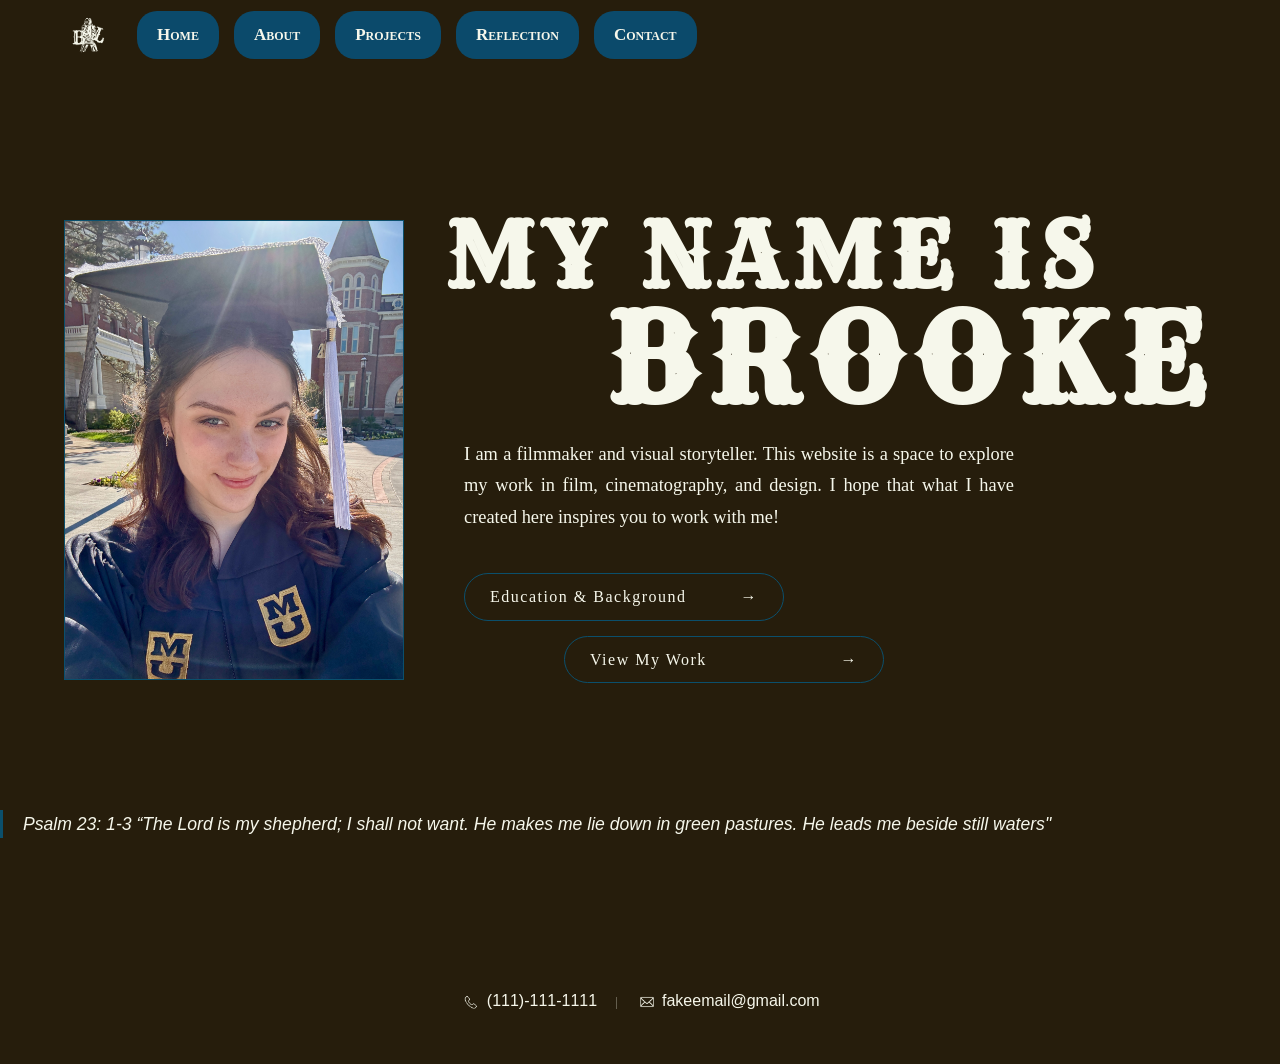
<file: webdevelopment/index.html>
<!DOCTYPE html>
<html lang="en">
    <head>
        <!-- Character encoding-->
    <meta charset="utf-8"> 
    <meta name="viewport" content="width=device-width, initial-scale=1.0">
    <!-- Custom font used here -->
<link rel="preconnect" href="https://fonts.googleapis.com">
<link rel="preconnect" href="https://fonts.gstatic.com" crossorigin>
<link href="https://fonts.googleapis.com/css2?family=Rye&display=swap" rel="stylesheet">

    <!-- Title shown in browser tab -->
     <title>HOME | Portfolio</title>

   <link rel="stylesheet" href="style.css"> 
   <link rel="stylesheet" href="nav.css">
   <link rel="shortcut icon" type="image/x-icon" href="images/favicon.ico">
</head>

<body>
<header>
    <img src="images/logo.png" alt="Brooke Lamanske Logo">
      <nav>
        <div class="hamburger-toggle">☰</div> <ul id="nav-links"> <li><a href="index.html">Home</a></li>
            <li><a href="about.html">About</a></li>
            <li class="dropdown">
                <a href="projects.html" class="dropdown-toggle">Projects</a>
                <ul class="dropdown-menu">
                    <li><a href="projects.html#seasons">Seasons</a></li>
                    <li><a href="projects.html#timed-poison">Timed Poison</a></li>
                    <li><a href="projects.html#circles">Circles</a></li>
                </ul>
            </li>
            <li><a href="reflection.html">Reflection</a></li>
            <li><a href="contact.html">Contact</a></li>
        </ul>
    </nav> 
</header>
<body>
<header>
    </header>

<section class="hero-container">
    <div class="photo-box">
        <img src="images/Graduation Photo.jpg" alt="Brooke Lamanske">
    </div>

    <div class="hero-content">
        <div class="split-heading">
            <h1 class="line-one">MY NAME IS</h1>
            <h1 class="line-two">BROOKE</h1>
        </div>
        
        <div class="hero-text-and-actions">
            <p class="body-text">
                I am a filmmaker and visual storyteller. This website is a space to
                explore my work in film, cinematography, and design. I hope that what 
                I have created here inspires you to work with me!
            </p>

            <div class="hero-links">
                <a href="about.html" class="pill-button">
                    <span>Education & Background</span>
                    <span class="arrow">&rarr;</span>
                </a>
                <a href="projects.html" class="pill-button secondary">
                    <span>View My Work</span>
                    <span class="arrow">&rarr;</span>
                </a>
            </div>
        </div>
    </div>
</section>

<blockquote class="bible-verse">
    Psalm 23: 1-3 “The Lord is my shepherd; I shall not want. He makes me lie down in
    green pastures. He leads me beside still waters"
</blockquote>

    <footer>
    <div class="contact-item">
        <img src="images/phone-icon.png" alt="Phone" class="footer-icon">
        <span>(111)-111-1111</span>
    </div>

    <span style="opacity: 0.5;">|</span> <!-- The divider line -->

    <div class="contact-item">
        <img src="images/email-icon.png" alt="Email" class="footer-icon">
        <span>fakeemail@gmail.com</span>
    </div>
</footer>
    </body>
</html>
</file>
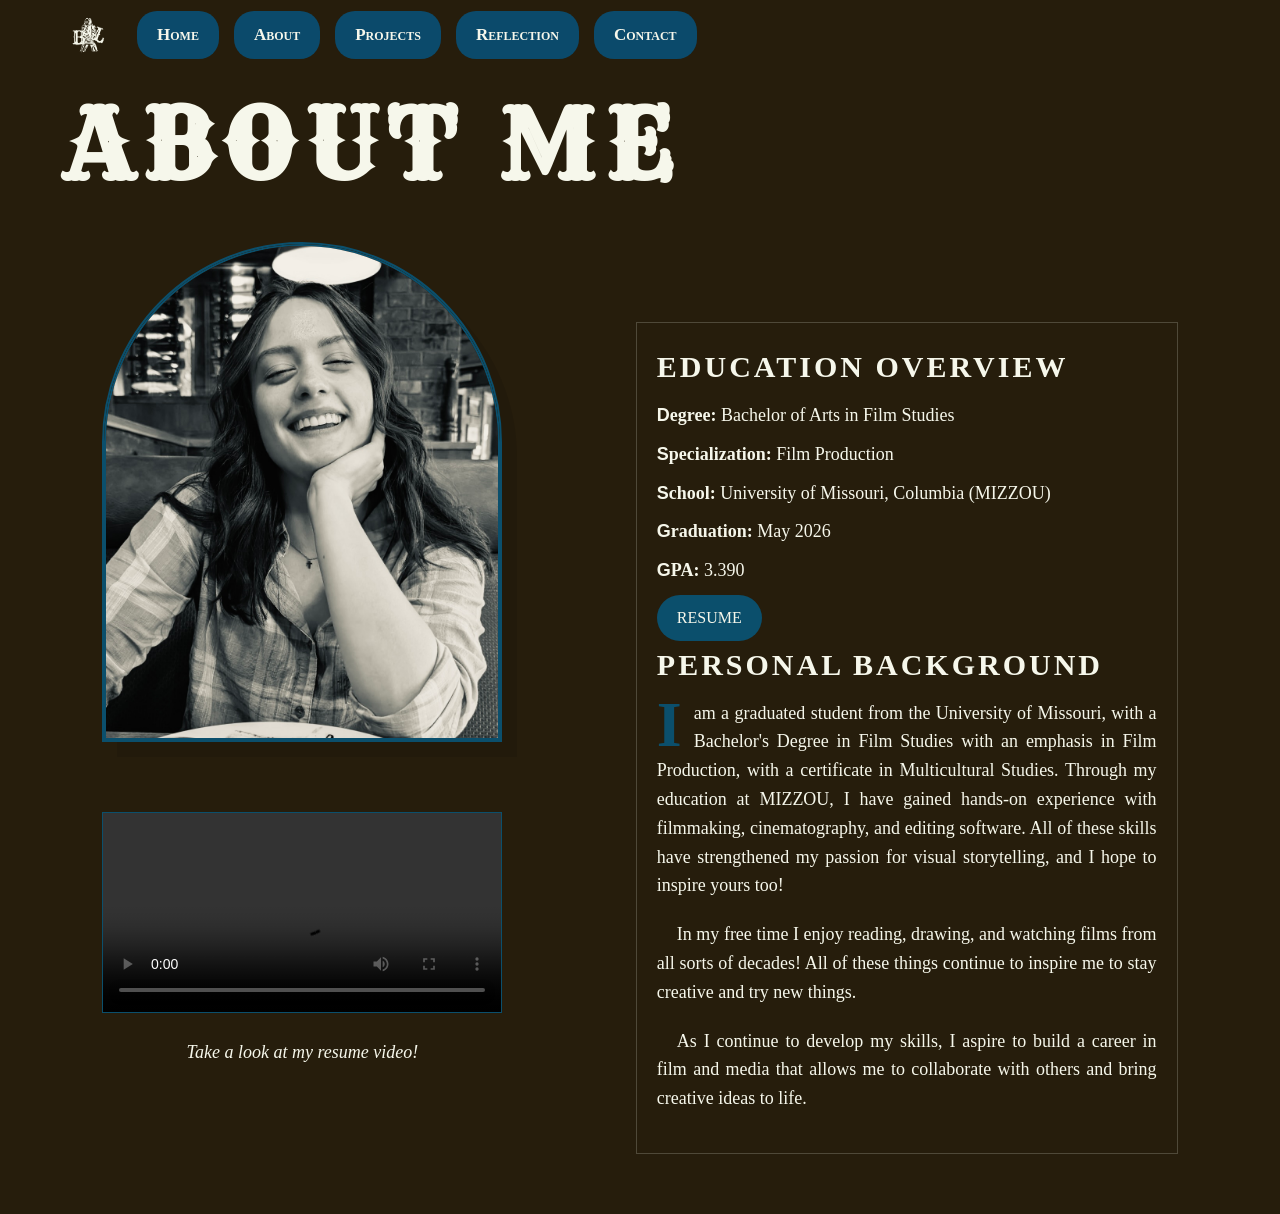
<file: webdevelopment/about.html>
<!DOCTYPE html>
<html lang="en">
    <head>
        <!-- Character encoding-->
    <meta charset="utf-8"> 
    <meta name="viewport" content="width=device-width, initial-scale=1.0">
    <!-- Custom font used here -->
<link rel="preconnect" href="https://fonts.googleapis.com">
<link rel="preconnect" href="https://fonts.gstatic.com" crossorigin>
<link href="https://fonts.googleapis.com/css2?family=Rye&display=swap" rel="stylesheet">

    <!-- Title shown in browser tab -->
     <title>ABOUT | Brooke Lamanske</title>

   <link rel="stylesheet" href="style.css"> 
   <link rel="stylesheet" href="nav.css">
   <link rel="shortcut icon" type="image/x-icon" href="images/favicon.ico">
   
</head>
<body>
    <header>
        <img src="images/logo.png" alt="Brooke Lamanske Logo" class="logo">
         <nav>
        <div class="hamburger-toggle">☰</div> <ul id="nav-links"> <li><a href="index.html">Home</a></li>
            <li><a href="about.html">About</a></li>
            <li class="dropdown">
                <a href="projects.html" class="dropdown-toggle">Projects</a>
                <ul class="dropdown-menu">
                    <li><a href="projects.html#seasons">Seasons</a></li>
                    <li><a href="projects.html#timed-poison">Timed Poison</a></li>
                    <li><a href="projects.html#circles">Circles</a></li>
                </ul>
            </li>
            <li><a href="reflection.html">Reflection</a></li>
            <li><a href="contact.html">Contact</a></li>
        </ul>
    </nav> 
    </header>
          <h1 class="title-back">ABOUT ME</h1>

    <main class="about-grid">
        <div class="media-column">
            <div class="profile-arch-container">
                <img src="media/ProfessionalPhoto.jpg" alt="Brooke Lamanske" class="profile-photo">
            </div>            
            
            <div class="video-container">
                <video controls class="education-video">
                    <source src="media/ResumeVideo.mp4" type="video/mp4">
                </video>
                <p class="caption">Take a look at my resume video!</p>
            </div>
        </div>

        <div class="content-column">
        <section class="hero">

            <section class="education-section">
                <h3>Education Overview</h3>
                <div class="edu-details">
                    <p><strong>Degree:</strong> Bachelor of Arts in Film Studies</p>
                    <p><strong>Specialization:</strong> Film Production</p>
                    <p><strong>School:</strong> University of Missouri, Columbia (MIZZOU)</p>
                    <p><strong>Graduation:</strong> May 2026</p>
                    <p><strong>GPA:</strong> 3.390</p>
                </div>
                <a href="2026resume.pdf" class="button">RESUME</a>
            </section>

            <section class="personal-background">
                <h3>Personal Background</h3>
                <p>I am a graduated student from the University of Missouri, with a Bachelor's Degree in Film Studies with an emphasis in Film Production, with a certificate in Multicultural Studies. Through my education at MIZZOU, I have gained hands-on experience with filmmaking, cinematography, and editing software. All of these skills have strengthened my passion for visual storytelling, and I hope to inspire yours too!</p>
                <p>In my free time I enjoy reading, drawing, and watching films from all sorts of decades! All of these things continue to inspire me to stay creative and try new things.</p>
                <p>As I continue to develop my skills, I aspire to build a career in film and media that allows me to collaborate with others and bring creative ideas to life.</p>
            </section>
        </div>
    </main>
</body>
</html>
</file>
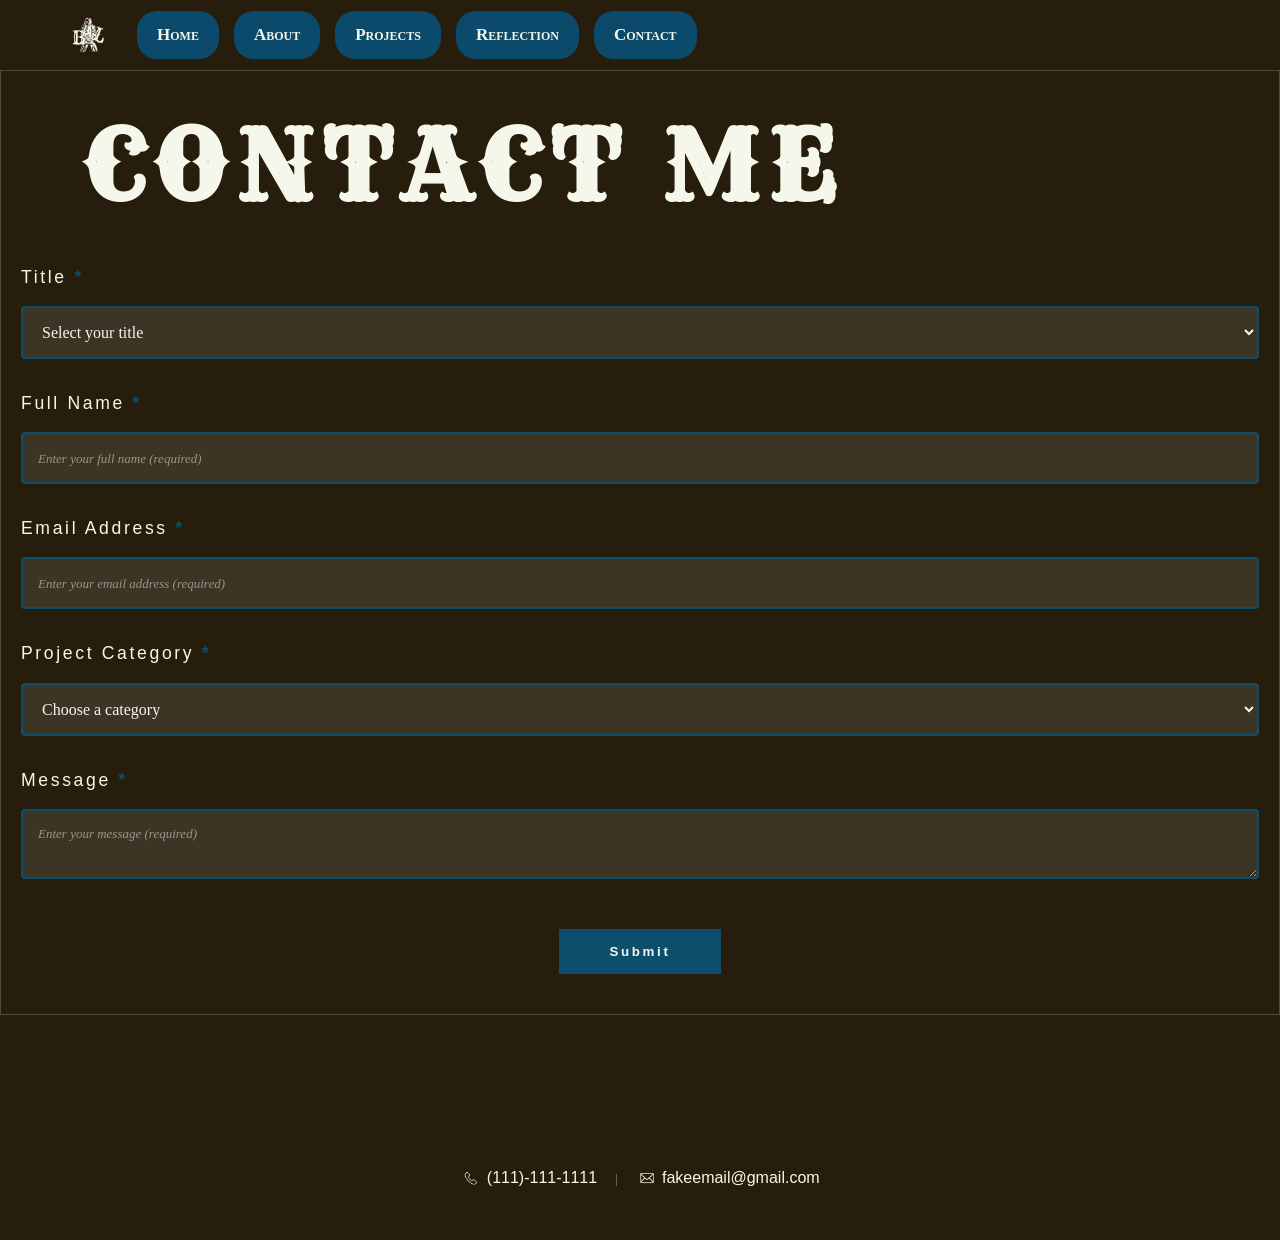
<file: webdevelopment/contact.html>
<!DOCTYPE html>
<html lang="en">
    <head>
        <!-- Character encoding-->
    <meta charset="utf-8"> 
    <meta name="viewport" content="width=device-width, initial-scale=1.0">
    <!-- Custom font used here -->
<link rel="preconnect" href="https://fonts.googleapis.com">
<link rel="preconnect" href="https://fonts.gstatic.com" crossorigin>
<link href="https://fonts.googleapis.com/css2?family=Rye&display=swap" rel="stylesheet">

    <!-- Title shown in browser tab -->
     <title>Contact | Brooke Lamanske</title>

   <link rel="stylesheet" href="style.css"> 
   <link rel="stylesheet" href="nav.css">
   <link rel="shortcut icon" type="image/x-icon" href="images/favicon.ico">
</head>

<body>
<header>
    <img src="images/logo.png" alt="Brooke Lamanske Logo">
  <nav>
        <div class="hamburger-toggle">☰</div> <ul id="nav-links"> <li><a href="index.html">Home</a></li>
            <li><a href="about.html">About</a></li>
            <li class="dropdown">
                <a href="projects.html" class="dropdown-toggle">Projects</a>
                <ul class="dropdown-menu">
                    <li><a href="projects.html#seasons">Seasons</a></li>
                    <li><a href="projects.html#timed-poison">Timed Poison</a></li>
                    <li><a href="projects.html#circles">Circles</a></li>
                </ul>
            </li>
            <li><a href="reflection.html">Reflection</a></li>
            <li><a href="contact.html">Contact</a></li>
        </ul>
    </nav> 
</header>
<section class="hero">
         <!-- Main content area -->
          <h1 class="title-back">Contact Me</h1>
            <p>
<form class="contact-form">
    <div class="form-group">
        <label for="title-dropdown">Title</label>
        <select id="title-dropdown" name="title-dropdown" required>
            <option value="" disabled selected>Select your title</option>
            <option value="mr">Mr.</option>
            <option value="ms">Ms.</option>
            <option value="mx">Mrs.</option>
            <option value="dr">Dr.</option>
        </select>
    </div>

    <div class="form-group">
        <label for="full-name">Full Name</label>
        <input type="text" id="full-name" name="full-name" placeholder="Enter your full name (required)" required>
    </div>

    <div class="form-group">
        <label for="email">Email Address</label>
        <input type="email" id="email" name="email" placeholder="Enter your email address (required)" required>
    </div>

    <div class="form-group">
        <label for="project-type">Project Category</label>
        <select id="project-type" name="project-type" required>
            <option value="" disabled selected>Choose a category</option>
            <option value="web">Web Development</option>
            <option value="design">Short Film / Narrative</option>
            <option value="other">Animal Photography / Videography</option>
            <option value="other">Other</option>
        </select>
    </div>

    <div class="form-group">
        <label for="message">Message</label>
        <textarea id="message" name="message" placeholder="Enter your message (required)" required></textarea>
    </div>

    <button type="submit" class="submit-button">Submit</button>
</form>
    </section>
    
  <footer>
    <div class="contact-item">
        <img src="images/phone-icon.png" alt="Phone" class="footer-icon">
        <span>(111)-111-1111</span>
    </div>

    <span style="opacity: 0.5;">|</span> <!-- The divider line -->

    <div class="contact-item">
        <img src="images/email-icon.png" alt="Email" class="footer-icon">
        <span>fakeemail@gmail.com</span>
    </div>
</footer>
</body>
</html>
</file>
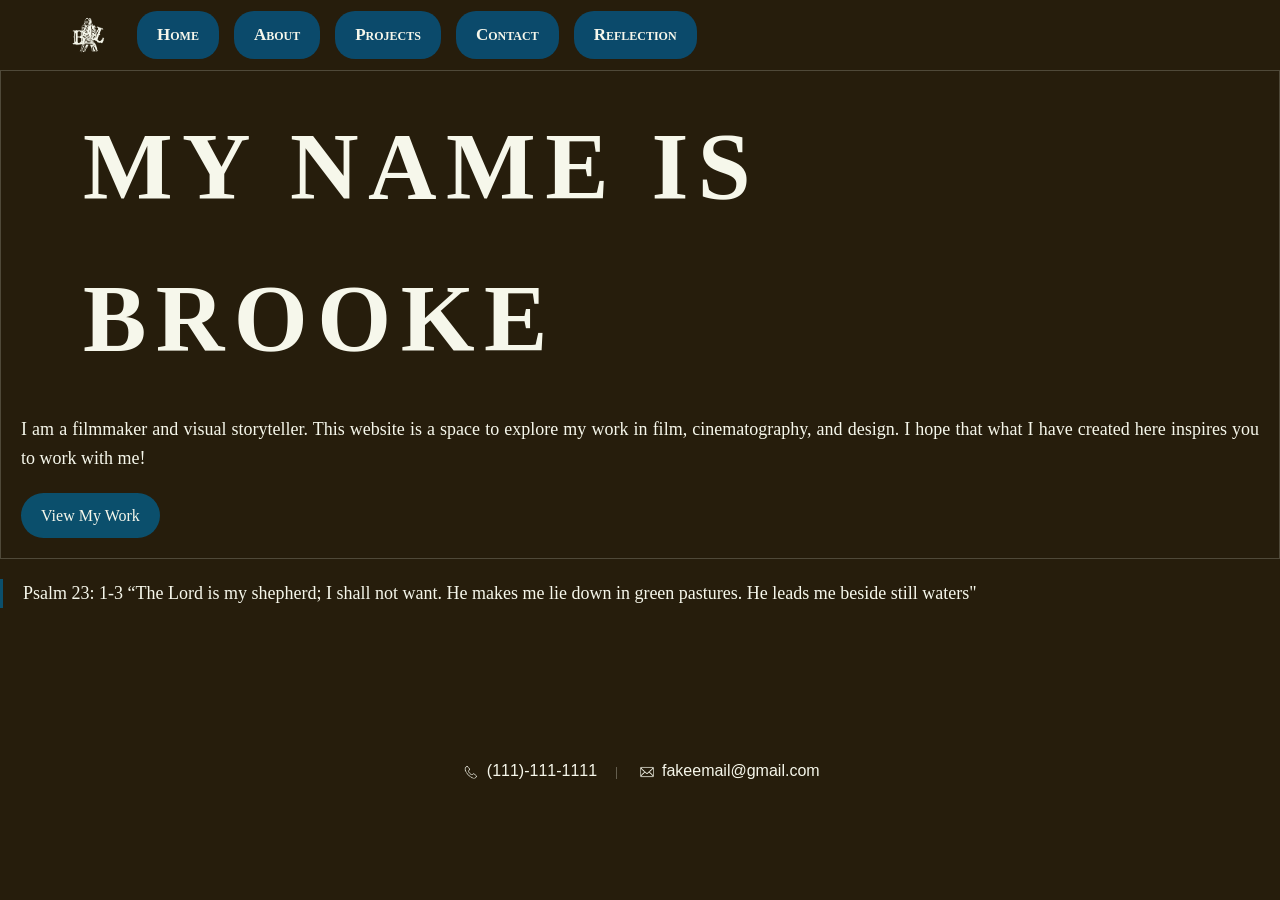
<file: webdevelopment/lamansketemplate.html>
<!DOCTYPE html>
<html lang="en">
<head>
    <!-- Character encoding-->
<meta charset="utf-8">
<meta name="viewport" content="width=device-width, initial-scale=1.0">
    <!-- Title shown in browser tab -->
     <title>Brooke Lamanske's Portfolio</title>
     <!-- Link to external CSS file -->
   <link rel="stylesheet" href="style.css"> 
   <link rel="stylesheet" href="nav.css">
    <link rel="shortcut icon" type="image/x-icon" href="images/favicon.ico">
    <meta name="viewport" content="width=device-width, initial-scale=1">
</head>
<body>
<header>
    <img src="images/logo.png" alt="Brooke Lamanske Logo">
    <nav>
        <!-- Added onclick here -->
        <div class="hamburger-toggle" onclick="toggleMenu()">☰</div>
        <!-- Added id here -->
        <ul id="nav-links">
            <li><a href="index.html">Home</a></li>
            <li><a href="about.html">About</a></li>
            <li><a href="projects.html">Projects</a></li>
            <li><a href="contact.html">Contact</a></li>
            <li><a href="reflection.html">Reflection</a></li>
        </ul>
    </nav> 
</header>

<section class="hero">
         <!-- Main content area -->
          <h1 class="title-back">MY NAME IS BROOKE</h1>
            <p>
         I am a filmmaker and visual storyteller. This website is a space to
explore my work in film, cinematography, and design. I hope that what I have created here inspires you to work with me!
            </p>
        <a href="2026resume.pdf" target="_blank" class="resume-btn">View My Work</a>        
</section>

        <blockquote>
            Psalm 23: 1-3 “The Lord is my shepherd; I shall not want. He makes me lie down in
green pastures. He leads me beside still waters"</blockquote>

          <!-- Footer section -->
<footer>
    <div class="contact-item">
        <img src="images/phone-icon.png" alt="Phone" class="footer-icon">
        <span>(111)-111-1111</span>
    </div>

    <span style="opacity: 0.5;">|</span> <!-- The divider line -->

    <div class="contact-item">
        <img src="images/email-icon.png" alt="Email" class="footer-icon">
        <span>fakeemail@gmail.com</span>
    </div>
</footer>
<script>
function toggleMenu() {
    var x = document.getElementById("nav-links");
    x.classList.toggle("show");
}
</script>
    </body>
</html>
</file>
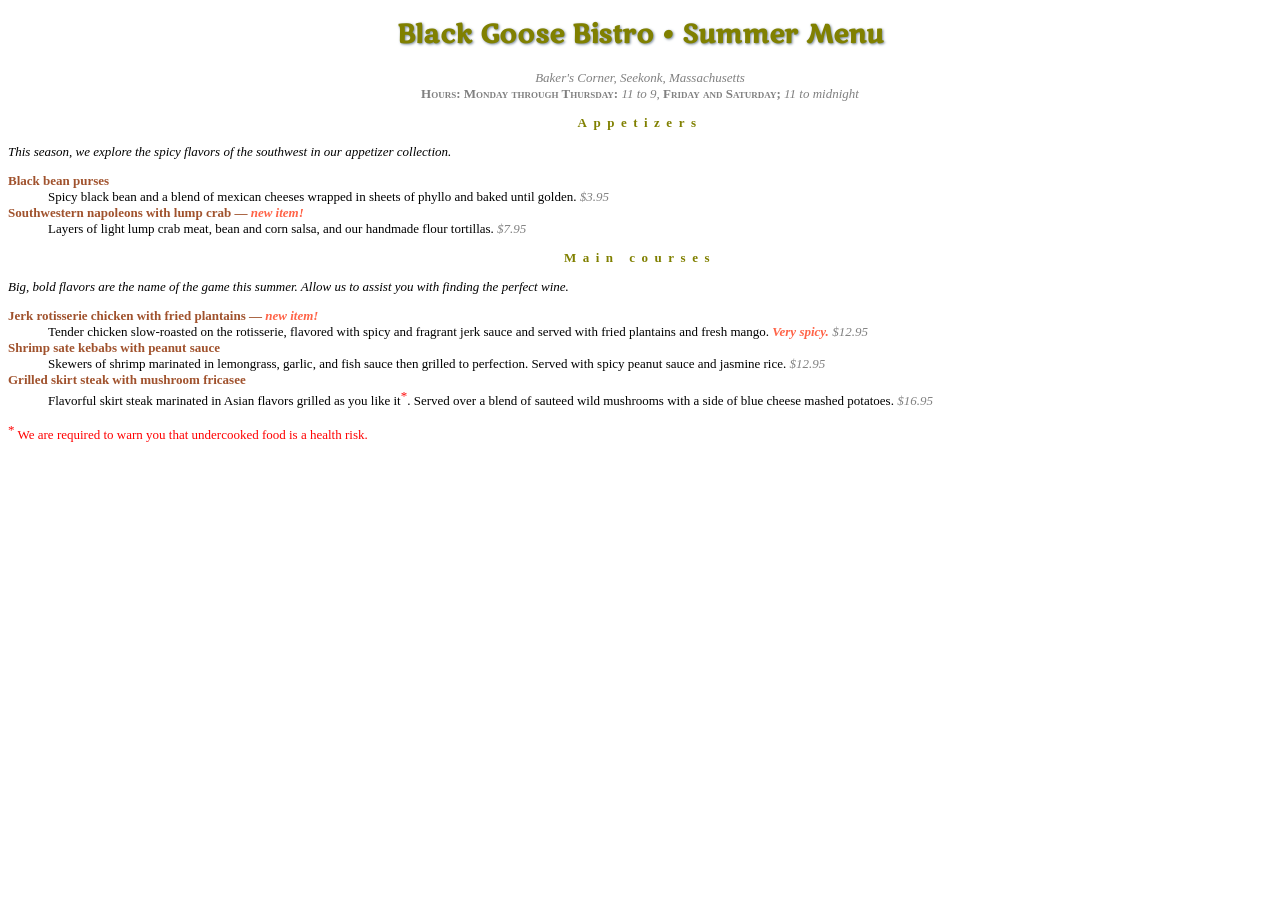
<file: webdevelopment/menu.html>
<!DOCTYPE html>
<html lang="en">

<head>
<meta charset="utf-8">
<title>Black Goose Bistro Summer Menu</title>
<link href="http://fonts.googleapis.com/css?family=Marko+One" rel="stylesheet">
<style>
    body {
    font-family: Georgia, serif;
    font-size: small;
line-height: 1.75em:}
h1, h2, #info {
    text-align: center; }
    h1 {
        font-family: "Marko One", Georgia, serif; 
        color: olive; 
    text-shadow: .05em .05em .1em lightslategray;}
        #info p {
            font-style: italic;
            color: gray;
            font-size: bold 1.5em; }
    h2 {
        font-size: 1em;
        text-transform: uppercase:capitalize;
        letter-spacing: .5em;
        color: olive;}
        h2 + p {
            text-align: center:center;
            font-style: italic; }
    
        dt { font-weight: bold; 
        color: sienna;}
        strong { font-style: italic; color: tomato;  }
        #info p { font-style: italic; }
        .price {
            font-family: Georgia, serif;
            font-style: italic;
            color: gray; }
        .label {
            font-weight: bold;
            font-variant: small-caps;
            font-style: normal; }
        p.warning, sup {
            font-size: small;
            color: red; }
    
</style>
</head>

<body>

<div id="info">
<h1>Black Goose Bistro &bull; Summer Menu</h1>

<p>Baker's Corner, Seekonk, Massachusetts<br>
<span class="label">Hours: Monday through Thursday:</span> 11 to 9, <span class="label">Friday and Saturday;</span> 11 to midnight</p>
</div>

<div id="appetizers">
<h2>Appetizers</h2>
<p>This season, we explore the spicy flavors of the southwest in our appetizer collection.</p>

<dl>
<dt>Black bean purses</dt>
<dd>Spicy black bean and a blend of mexican cheeses wrapped in sheets of phyllo and baked until golden. <span class="price">$3.95</span></dd>

<dt class="newitem">Southwestern napoleons with lump crab &mdash; <strong>new item!</strong></dt>
<dd>Layers of light lump crab meat, bean and corn salsa, and our handmade flour tortillas. <span class="price">$7.95</span></dd>
</dl>
</div>

<div id="entrees">

<h2>Main courses</h2>
<p>Big, bold flavors are the name of the game this summer. Allow us to assist you with finding the perfect wine.</p>


<dl>

<dt class="newitem">Jerk rotisserie chicken with fried plantains &mdash; <strong>new item!</strong></dt>
<dd>Tender chicken slow-roasted on the rotisserie, flavored with spicy and fragrant jerk sauce and served with fried plantains and fresh mango. <strong>Very spicy.</strong> <span class="price">$12.95</span></dd>

<dt>Shrimp sate kebabs with peanut sauce</dt>
<dd>Skewers of shrimp marinated in lemongrass, garlic, and fish sauce then grilled to perfection. Served with spicy peanut sauce and jasmine rice. <span class="price">$12.95</span></dd>

<dt>Grilled skirt steak with mushroom fricasee</dt>
<dd>Flavorful skirt steak marinated in Asian flavors grilled as you like it<sup>*</sup>. Served over a blend of sauteed wild mushrooms with a side of blue cheese mashed potatoes. <span class="price">$16.95</span></dd>
</dl>

</div>

<p class="warning"><sup>*</sup> We are required to warn you that undercooked food is a health risk.</p>

</body>
</html>
</file>
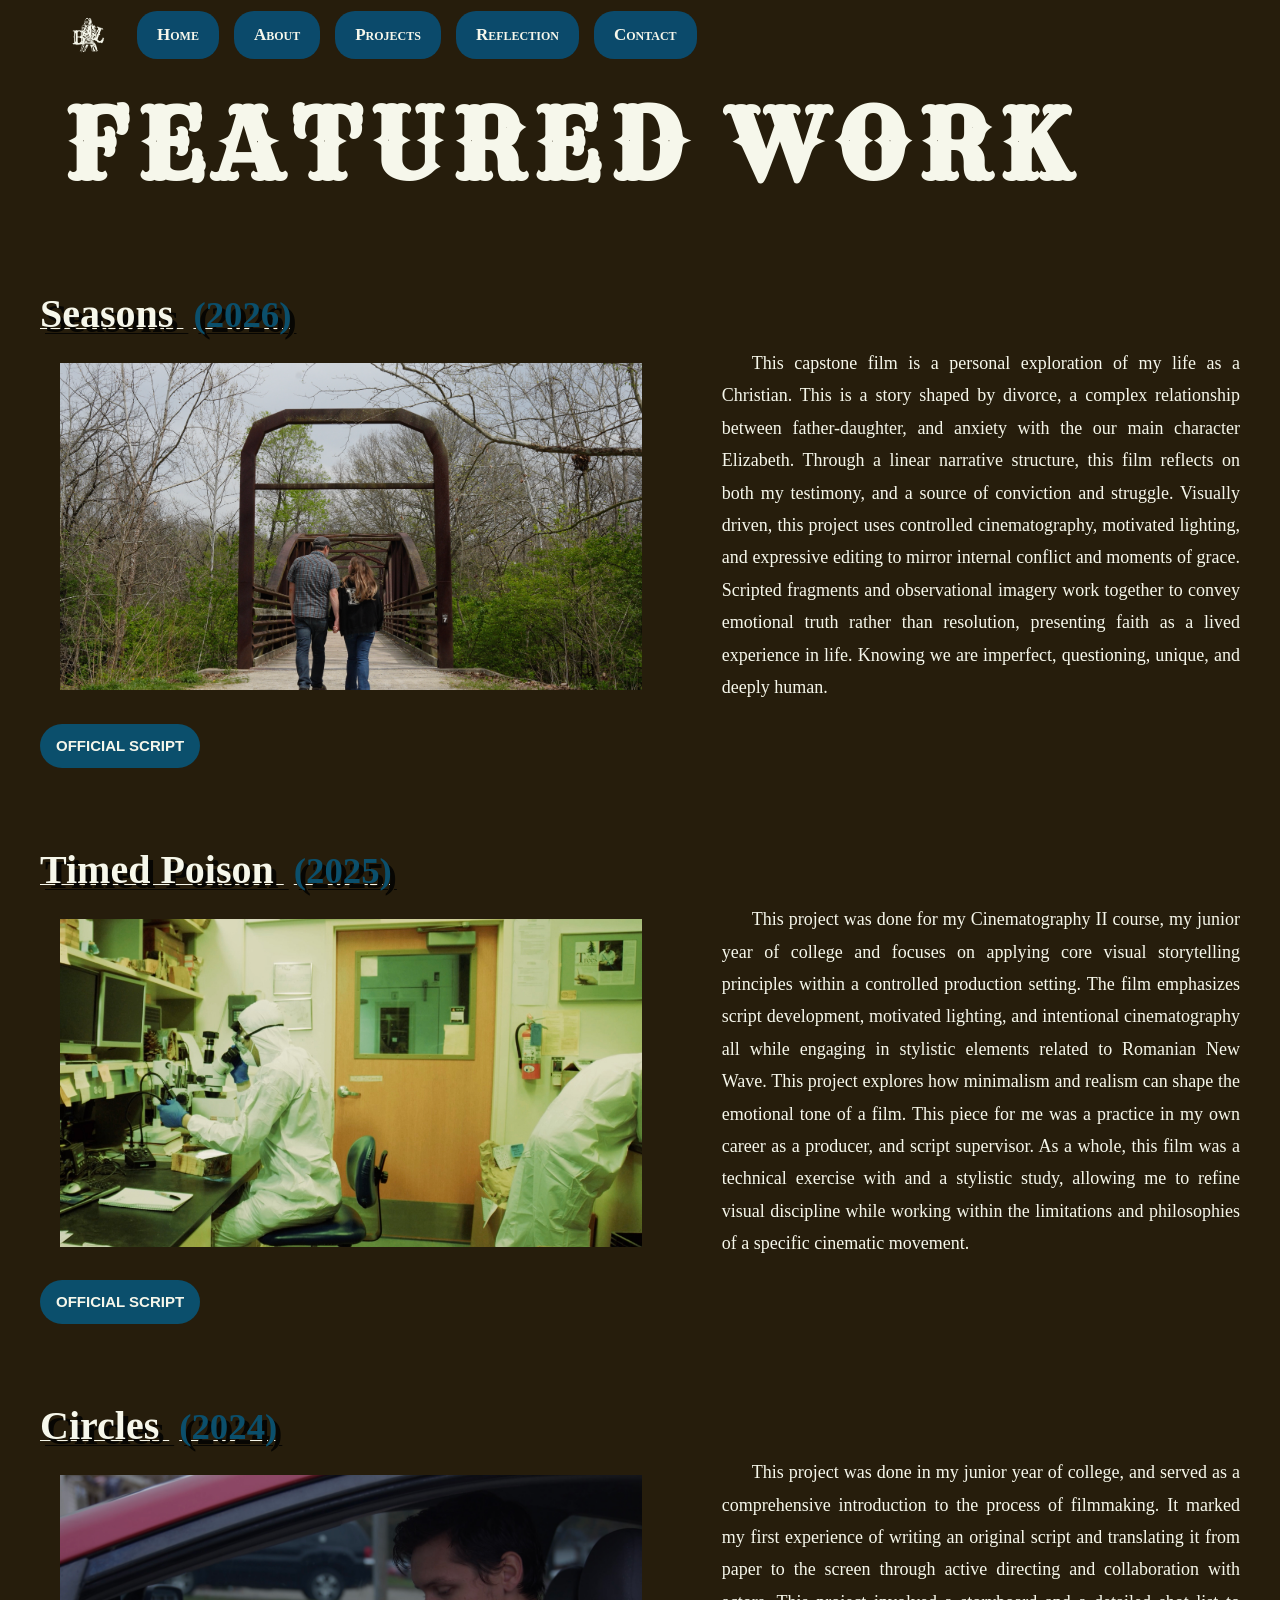
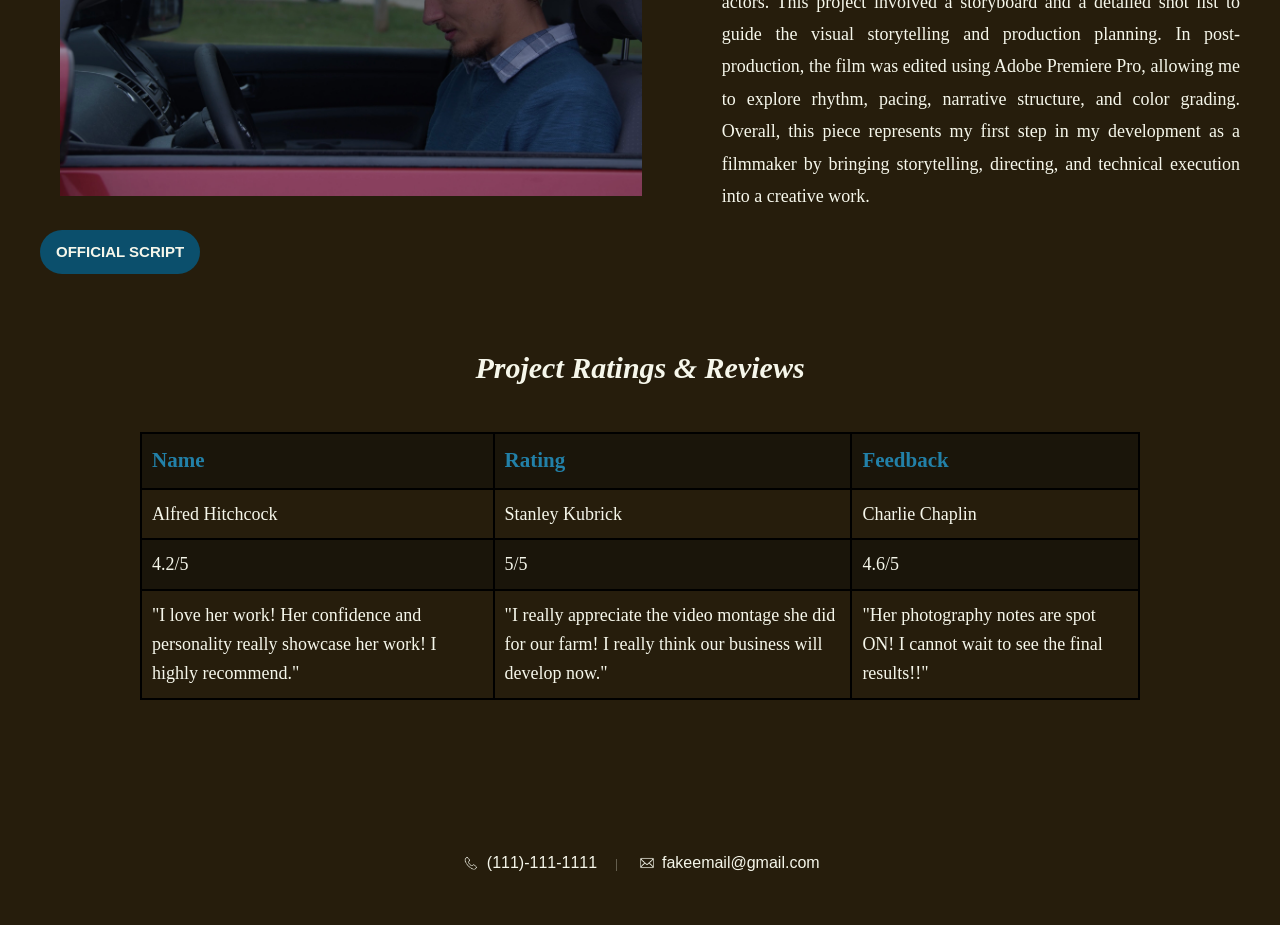
<file: webdevelopment/projects.html>
<!DOCTYPE html>
<html lang="en">
<head>
    <!-- Character encoding-->
    <meta charset="utf-8"> 
    <meta name="viewport" content="width=device-width, initial-scale=1.0">
    <!-- Custom font used here -->
<link rel="preconnect" href="https://fonts.googleapis.com">
<link rel="preconnect" href="https://fonts.gstatic.com" crossorigin>
<link href="https://fonts.googleapis.com/css2?family=Rye&display=swap" rel="stylesheet">

   <link rel="stylesheet" href="style.css"> 
   <link rel="stylesheet" href="nav.css">
   <link rel="shortcut icon" type="image/x-icon" href="images/favicon.ico">
   
</head>
    <!-- Title shown in browser tab -->
    <title>PROJECTS | Brooke Lamanske</title>

<body class="projects-template"> 
<header>
    <img src="images/logo.png" alt="Brooke Lamanske Logo">
    <nav>
        <!-- The clickable ☰ icon -->
        <div class="hamburger-toggle">☰</div> 
        <ul id="nav-links"> 
            <li><a href="index.html">Home</a></li>
            <li><a href="about.html">About</a></li>
            <li class="dropdown">
                <a href="projects.html" class="dropdown-toggle">Projects</a>
                <ul class="dropdown-menu">
                    <li><a href="projects.html#seasons">Seasons</a></li>
                    <li><a href="projects.html#timed-poison">Timed Poison</a></li>
                    <li><a href="projects.html#circles">Circles</a></li>
                </ul>
            </li>
            <li><a href="reflection.html">Reflection</a></li>
            <li><a href="contact.html">Contact</a></li>
        </ul>
    </nav>
</header>

    <h1 class="title-back" id="projects-page-title">FEATURED WORK</h1>
</section>

<main>
    <section id="seasons" class="project-entry">
        <div class="visual-stack"> <h2 class="project-title">Seasons <span class="project-year">(2026)</span></h2>        
            <div class="artifact-box">
                <a href="project1.html">
                    <img src="images/Seasons Film Still.png" alt="Seasons Feature Film Still">
                </a>
            </div>
            <a href="Seasons.pdf" target="_blank" class="teal-button">OFFICIAL SCRIPT</a>
        </div>

        <article class="description">
            <p>This capstone film is a personal exploration of my life as a Christian. This is a story shaped by divorce, a complex relationship between father-daughter, and anxiety with the our main character Elizabeth. Through a linear narrative structure, this film reflects on both my testimony, and a source of conviction and struggle. Visually driven, this project uses controlled cinematography, motivated lighting, and expressive editing to mirror internal conflict and moments of grace. Scripted fragments and observational imagery work together to convey emotional truth rather than resolution, presenting faith as a lived experience in life. Knowing we are imperfect, questioning, unique, and deeply human.</p>
        </article>
    </section>

    <section id="timed-poison" class="project-entry">
        <div class="visual-stack">
            <h2 class="project-title">Timed Poison <span class="project-year">(2025)</span></h2>  
            <div class="artifact-box">
                <a href="project2.html">
                    <img src="images/Timed Poison Film Still.jpeg" alt="Timed Poison Cinematography Demo Still">
                </a>
            </div>
            <a href="Timed Poison Script.pdf" target="_blank" class="teal-button">OFFICIAL SCRIPT</a>
        </div>

        <article class="description">
            <p>This project was done for my Cinematography II course, my junior year of college and focuses on applying core visual storytelling principles within a controlled production setting. The film emphasizes script development, motivated lighting, and intentional cinematography all while engaging in stylistic elements related to Romanian New Wave. This project explores how minimalism and realism can shape the emotional tone of a film. This piece for me was a practice in my own career as a producer, and script supervisor. As a whole, this film was a technical exercise with and a stylistic study, allowing me to refine visual discipline while working within the limitations and philosophies of a specific cinematic movement.</p>
        </article>
    </section>

    <section id="circles" class="project-entry">
        <div class="visual-stack">
            <h2 class="project-title">Circles <span class="project-year">(2024)</span></h2>  
            <div class="artifact-box">
                <a href="project3.html">
                    <img src="images/Circles Film Still.jpeg" alt="Circles Film Still">
                </a>
            </div>
            <a href="Lamanske_CirclesScript_FP1_100124.pdf" target="_blank" class="teal-button">OFFICIAL SCRIPT</a>
        </div>

        <article class="description"> 
            <p>This project was done in my junior year of college, and served as a comprehensive introduction to the process of filmmaking. It marked my first experience of writing an original script and translating it from paper to the screen through active directing and collaboration with actors. This project involved a storyboard and a detailed shot list to guide the visual storytelling and production planning. In post-production, the film was edited using Adobe Premiere Pro, allowing me to explore rhythm, pacing, narrative structure, and color grading. Overall, this piece represents my first step in my development as a filmmaker by bringing storytelling, directing, and technical execution into a creative work.</p>
        </article>
    </section>
</main>
<figure>
    <figurecaption>Project Ratings & Reviews</figurecaption>
</figure>
<table>
    <tr>
        <th scope="col">Name</th>
        <th scope="col">Rating</th>
        <th scope="col">Feedback</th>
    </tr>
    <tr>
        <td>Alfred Hitchcock</td>
        <td>Stanley Kubrick</td>
        <td>Charlie Chaplin</td>
    </tr>
        <td>4.2/5</td>
        <td>5/5</td>
        <td>4.6/5</td>
    </tr>
    <td>"I love her work! Her confidence and personality really showcase her work! I highly recommend."</td>
    <td>"I really appreciate the video montage she did for our farm! I really think our business will develop now."</td>
    <td>"Her photography notes are spot ON! I cannot wait to see the final results!!"</td>
</table>

<footer>
    <div class="contact-item">
        <img src="images/phone-icon.png" alt="Phone" class="footer-icon">
        <span>(111)-111-1111</span>
    </div>
    <span style="opacity: 0.5;">|</span>
    <div class="contact-item">
        <img src="images/email-icon.png" alt="Email" class="footer-icon">
        <span>fakeemail@gmail.com</span>
    </div>
</footer>
</file>
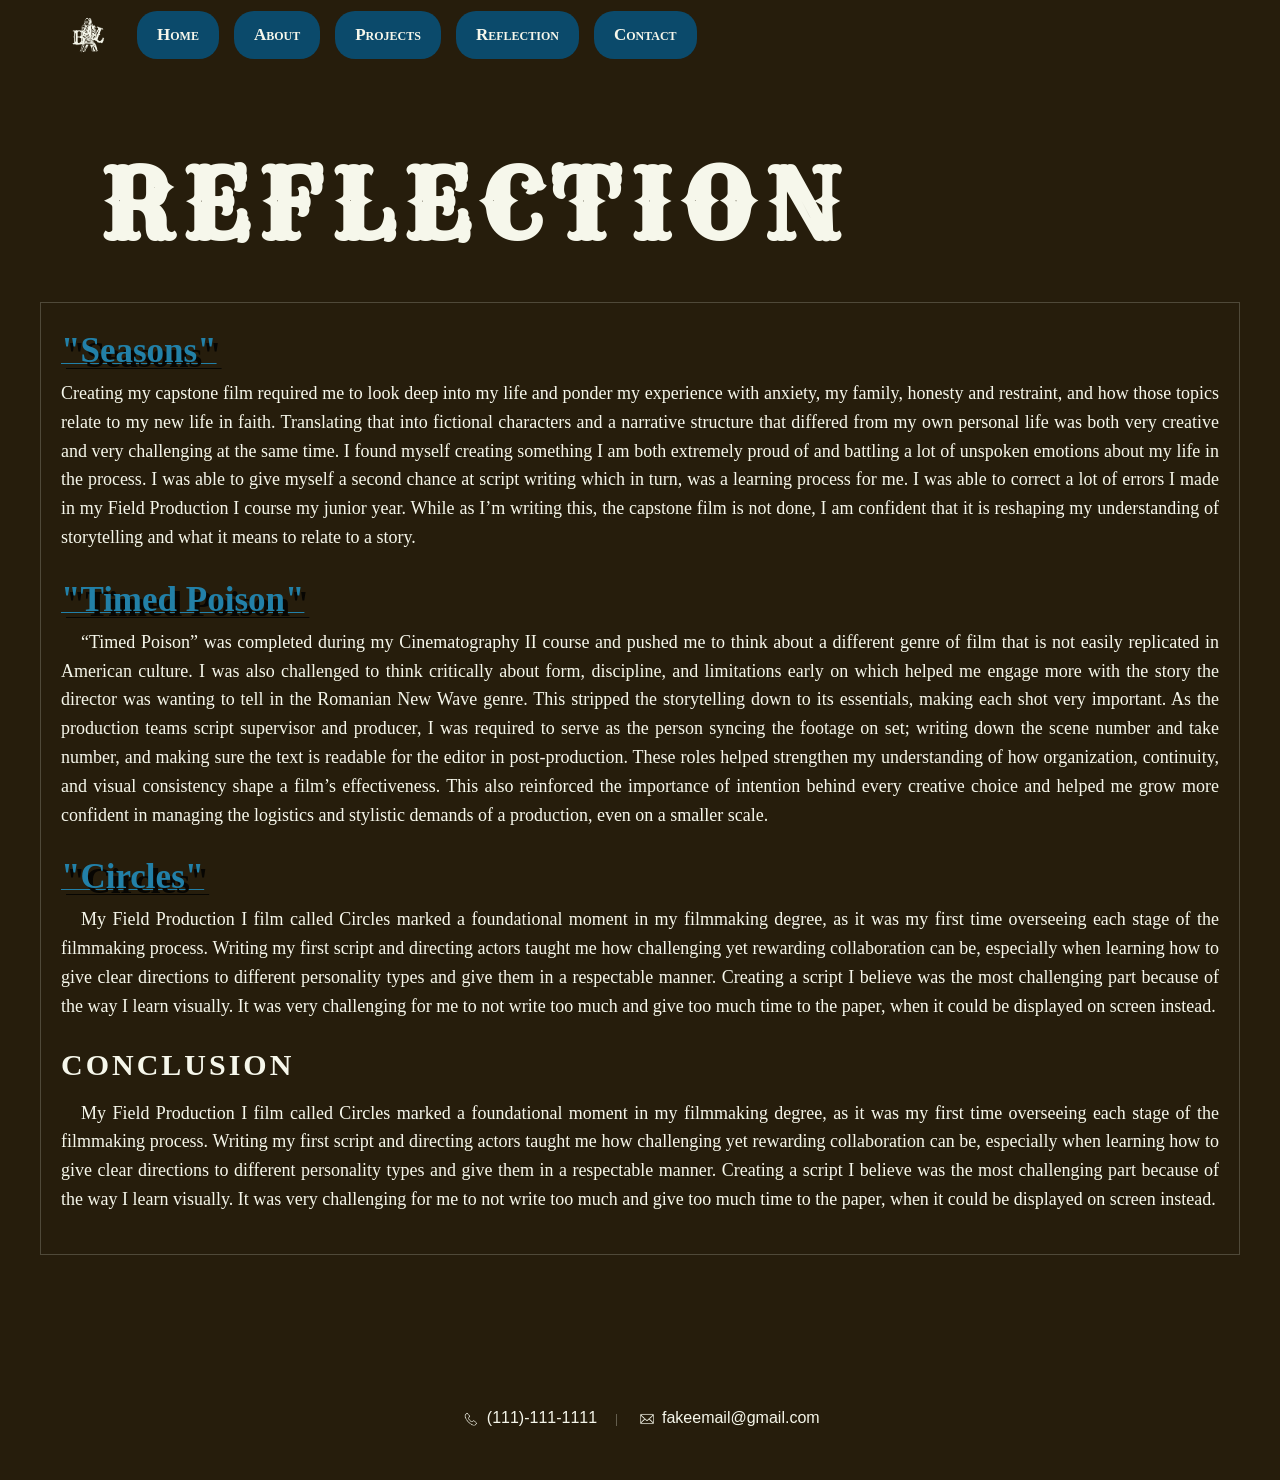
<file: webdevelopment/reflection.html>
<!DOCTYPE html>
<html lang="en">
    <head>
        <!-- Character encoding-->
    <meta charset="utf-8"> 
    <meta name="viewport" content="width=device-width, initial-scale=1.0">
    <!-- Custom font used here -->
<link rel="preconnect" href="https://fonts.googleapis.com">
<link rel="preconnect" href="https://fonts.gstatic.com" crossorigin>
<link href="https://fonts.googleapis.com/css2?family=Rye&display=swap" rel="stylesheet">

    <!-- Title shown in browser tab -->
     <title>Reflections | Brooke Lamanske</title>

   <link rel="stylesheet" href="style.css"> 
   <link rel="stylesheet" href="nav.css">
   <link rel="shortcut icon" type="image/x-icon" href="images/favicon.ico">
</head>
<body>
<header>
    <img src="images/logo.png" alt="Brooke Lamanske Logo">
      <nav>
        <div class="hamburger-toggle">☰</div> <ul id="nav-links"><li><a href="index.html">Home</a></li>
            <li><a href="about.html">About</a></li>
            <li class="dropdown">
                <a href="projects.html" class="dropdown-toggle">Projects</a>
                <ul class="dropdown-menu">
                    <li><a href="projects.html#seasons">Seasons</a></li>
                    <li><a href="projects.html#timed-poison">Timed Poison</a></li>
                    <li><a href="projects.html#circles">Circles</a></li>
                </ul>
            </li>
            <li><a href="reflection.html">Reflection</a></li>
            <li><a href="contact.html">Contact</a></li>
        </ul>
    </nav> 
</header>
<main>
    <h1 class="title-back">REFLECTION</h1>
    <section class="hero">
        
    <h2>"Seasons"</h2>
        <p>Creating my capstone film required me to look deep into my life and ponder my
experience with anxiety, my family, honesty and restraint, and how those topics relate to my
new life in faith. Translating that into fictional characters and a narrative structure that
differed from my own personal life was both very creative and very challenging at the same
time. I found myself creating something I am both extremely proud of and battling a lot of
unspoken emotions about my life in the process. I was able to give myself a second chance
at script writing which in turn, was a learning process for me. I was able to correct a lot of
errors I made in my Field Production I course my junior year. While as I’m writing this, the
capstone film is not done, I am confident that it is reshaping my understanding of
storytelling and what it means to relate to a story.</p>   

    <h2>"Timed Poison"</h2>
        <p>“Timed Poison” was completed during my Cinematography II course and pushed me
to think about a different genre of film that is not easily replicated in American culture. I
was also challenged to think critically about form, discipline, and limitations early on which
helped me engage more with the story the director was wanting to tell in the Romanian
New Wave genre. This stripped the storytelling down to its essentials, making each shot
very important. As the production teams script supervisor and producer, I was required to
serve as the person syncing the footage on set; writing down the scene number and take
number, and making sure the text is readable for the editor in post-production. These roles
helped strengthen my understanding of how organization, continuity, and visual
consistency shape a film’s effectiveness. This also reinforced the importance of intention
behind every creative choice and helped me grow more confident in managing the logistics
and stylistic demands of a production, even on a smaller scale.</p>
        
    <h2>"Circles"</h2>
        <p>My Field Production I film called Circles marked a foundational moment in my
filmmaking degree, as it was my first time overseeing each stage of the filmmaking process.
Writing my first script and directing actors taught me how challenging yet rewarding
collaboration can be, especially when learning how to give clear directions to different
personality types and give them in a respectable manner. Creating a script I believe was the
most challenging part because of the way I learn visually. It was very challenging for me to
not write too much and give too much time to the paper, when it could be displayed on
screen instead.</p>

    <h3>Conclusion</h3>
        <p>My Field Production I film called Circles marked a foundational moment in my
filmmaking degree, as it was my first time overseeing each stage of the filmmaking process.
Writing my first script and directing actors taught me how challenging yet rewarding
collaboration can be, especially when learning how to give clear directions to different
personality types and give them in a respectable manner. Creating a script I believe was the
most challenging part because of the way I learn visually. It was very challenging for me to
not write too much and give too much time to the paper, when it could be displayed on
screen instead.</p>
    </section>
</main>
  <footer>
    <div class="contact-item">
        <img src="images/phone-icon.png" alt="Phone" class="footer-icon">
        <span>(111)-111-1111</span>
    </div>

    <span style="opacity: 0.5;">|</span> <!-- The divider line -->

    <div class="contact-item">
        <img src="images/email-icon.png" alt="Email" class="footer-icon">
        <span>fakeemail@gmail.com</span>
    </div>
</footer>
</body>
</html>
</file>
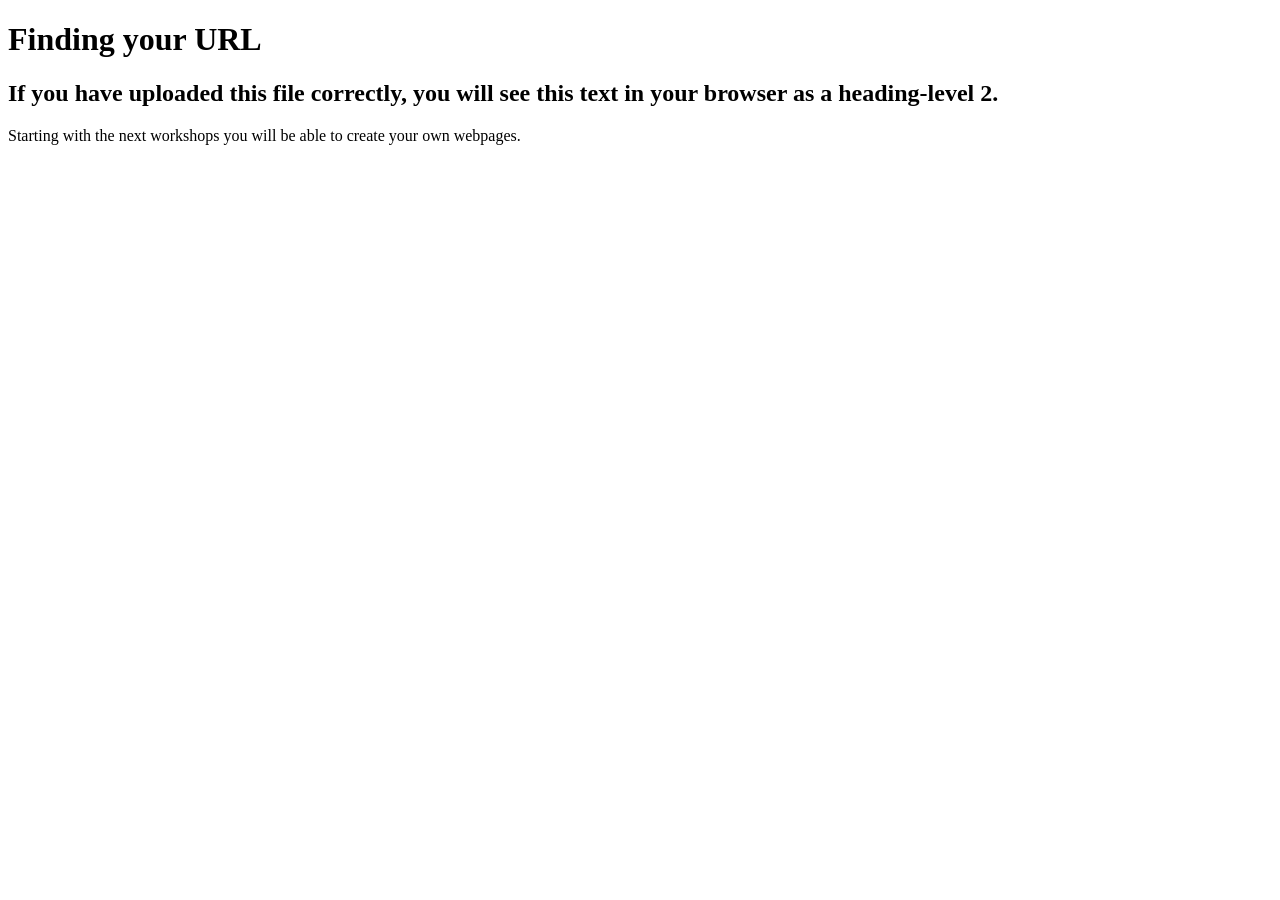
<file: webdevelopment/test.html>
<!DOCTYPE html>
<html>
    
    <head>
        <meta charset="utf-8">
       <title>Finding Your URL</title>
        <meta name="description" content="Finding your URL in GitHub">
    </head>
    <body>
        
        <h1>Finding your URL</h1>
        <h2>If you have uploaded this file correctly, you will see this text in your browser as a heading-level 2.</h2>
        
        <p>
            Starting with the next workshops you will be able to create your own webpages.
        </p>
        
    
    </body>
</html>
</file>
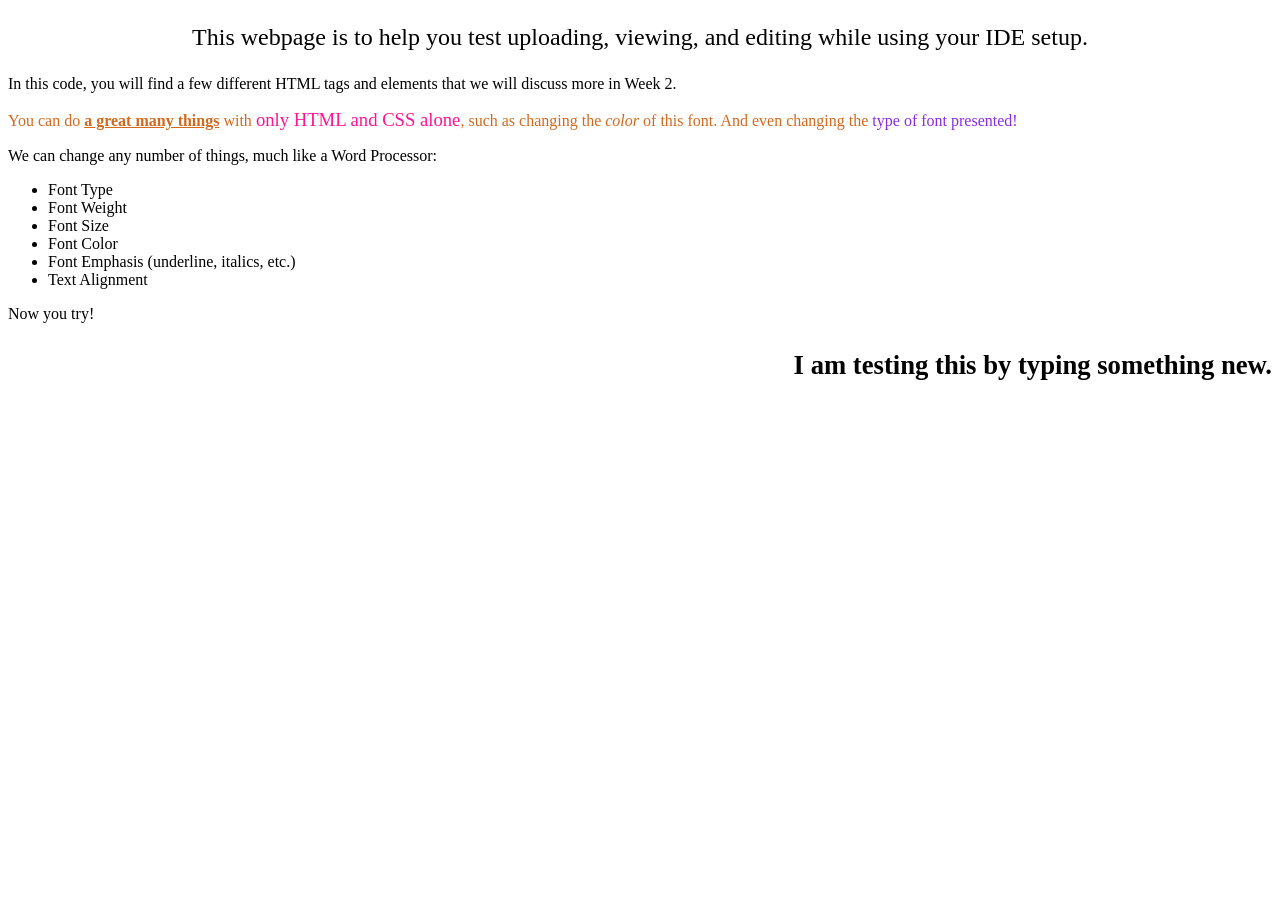
<file: webdevelopment/webpageTest.html>
<!DOCTYPE html>
<html lang="en-US">
<head>
    <title>testing your website</title>
    <meta charset="utf-8">
</head>
<body>
<p style="text-align: center; font-size: 18pt;">This webpage is to help you test uploading, viewing, and editing while using your IDE setup.</p>
    
<p>In this code, you will find a few different HTML tags and elements that we will discuss more in Week 2.</p>
    <p style="color:chocolate;">You can do <span style="font-weight: 600; text-decoration: underline;"> a great many things</span> with <span style="font-size: 14pt; color: deeppink;">only HTML and CSS alone</span>, such as changing the <em>color</em> of this font. And even changing the <span style="font-family: cursive; color:blueviolet;"> type of font presented!</span></p>
    <p>We can change any number of things, much like a Word Processor:</p>
    <ul>
    <li>Font Type</li>
        <li>Font Weight</li>
        <li>Font Size</li>
        <li>Font Color</li>
        <li>Font Emphasis (underline, italics, etc.)</li>
        <li>Text Alignment</li>
    </ul>
    <p> Now you try! </p>
    <p style="text-align: right; font-weight: bold; font-size: 20pt;"> I am testing this by typing something new.</p>
    
</body>
</html>
</file>
<file: webdevelopment/style.css>
* {
  box-sizing: border-box;
  margin: 0;
  padding: 0;
}

body {
  background-color: #261d0c;
  line-height: 1.6;
}

figure {
  color: #f6f7eb;
  font-size: 14px;
  font-style: italic;
  font-family: 'Georgia', 'Times New Roman', Times, serif;
  text-align: center;
  margin-top: 10px;
}

.title-back {
    font-size: 95px; 
     /* Custom font from Google Fonts applied to site */
  font-family: "Rye", serif;
  }

main {
  gap: 80px;
  max-width: 1400px;
  margin: 60px auto;
  padding: 0 40px;
}

.hero {
  padding: 20px;
  margin-bottom: 20px;
  border: 1px solid rgba(246, 247, 235, 0.2);
}

h1 {
  color: #f6f7eb;
  font-size: 95px;
  margin-top: 0;
  margin-bottom: 20px;
  padding-left: 5%;
  /* Custom font from Google Fonts applied to site */
  font-family: "Rye", serif; }


h3 {
  font-size: 30px;
  font-family: 'Georgia', 'Times New Roman', Times, serif;
  margin-top: 30px;
  margin-bottom: 10px;

}

p {
  color: #f6f7eb;
  font-size: 18px;
  font-family: 'Georgia', 'Times New Roman', Times, serif;
  text-align: justify;
  margin-bottom: 20px;
}

.about-text {
  color: #f6f7eb;
  font-size: 18px;
  font-family: 'Georgia', 'Times New Roman', Times, serif;
  text-align: justify;
  margin-bottom: 30px;
  max-width: 300px;
  flex: 1;
  text-align: left;
}

blockquote {
  color: #f6f7eb;
  font-size: 18px;
  font-family: 'Georgia', 'Times New Roman', Times, serif;
  padding-left: 20px;
  border-left: 3px solid #0b4f6c;
}

a {
  background-color: #0b4f6c;
  color: #f6f7eb;
  font-size: 16px;
  font-family: "Georgia", 'Times New Roman', Times, serif;
  border-radius: 26px;
  display: inline-block;
  text-decoration: none;
  transition: 0.3s ease;
  padding: 10px 20px;
  cursor: pointer;
}

a:hover {
  background-color: #f6f7eb;
  color: #261d0c;
}

d1 {
  color: #f6f7eb;
  font-size: 18px;
  font-family: 'Georgia' 'Times New Roman', Times, serif; }

dd {
  font-weight: bold;
  font-size: 18px;
  color: #f6f7eb;
  font-family: 'Georgia', 'Times New Roman', Times, serif;
  margin-bottom: 5px;
}

.personal-background p:first-of-type::first-letter {
    color: #0b4f6c;
    font-size: 3rem;
    font-weight: bold;
    float: left;
    line-height: 0.8;
    margin-right: 10px;
    font-family: 'Georgia', 'Times New Roman', Times, serif;
}

.reflection-container p::first-letter {
    color: #0b4f6c;
    font-size: 2rem;
    font-weight: bold;
}

p ~ p {
  text-indent: 20px;
}

p:first-of-type {
  text-indent: 0;
}

footer {
  color: #f6f7eb;
  font-size: 12px;
  font-family: 'Georgia', 'Times New Roman', Times, serif;
  text-align: center;
  padding: 40px 0;
  margin-top: 100px;
}

video {
  display: block;
  margin: 20px auto;
  max-width: 85%;
  border: 4px solid #f6f7eb
}

.video-container {
    display: flex;
    flex-direction: column;
    align-items: center; 
    width: 100%;
    max-width: 400px;
}

.profile-arch-container {
    width: 100%;
    max-width: 400px;
    height: auto;
    overflow: visible;
    aspect-ratio: 4 / 5; 
    border-radius: 200px 200px 0 0; 
    overflow: hidden;
    border: 2px solid #0b4f6c; 
    margin-bottom: 20px;
    float: left;
    box-shadow: 15px 15px 0px rgba(0,0,0,0.1);
    margin-right: 30px;
    margin-bottom: 20px;
}
.profile-arch-container:hover {
  transform: scale(1.05);
  transition: transform 0.2s ease-in;
  transition: transform 0.3s ease-out;
}

.profile-photo {
    width: 100%;
    height: 100%;
    object-fit: cover; 
    display: block;
}

.footer-icon {
  width: 22px;
  height: auto;
  margin: auto;
vertical-align : middle;
transition: transform 0.3s ease-in-out;

 }

.footer-icon:hover {
  opacity: 0.6;
  color:#0b4f6c;
  transform: scale(1.3);
}

.icon-container {
  display: inline-block;
vertical-align: middle;
}

.contact-item {
  display: inline-block;
  margin: 10px 15px;
  color:#f6f7eb;
  font-family: 'Georgia', sans-serif;
  font-size: 16px;
}

nav {
  display: flex;
  gap: 15px;
  margin: 0;
  font-family: Georgia, 'Times New Roman', Times, serif;
}

header img {
  height: 50px;
  width: auto;
  display: block;
}

@media print {
    .profile-arch-container, .profile-photo, header, nav, img, video, .button {
        display: none !important;
    }

    * {
        color: #000000 !important;
        background: none !important;
        background-color: white !important;
        box-shadow: none !important; 
        text-shadow: none !important;
    }

    html, body, main, section, div, h1, h3, p, ul, ol, li, dl, dt, dd, footer {
        display: block !important;
        font-family: Georgia, 'Times New Roman', Times, serif;
        visibility: visible !important
    }

    @page {
        margin: 10mm;
    }

    footer {
        display: block !important;
        margin-top: 50px;
        border-top: 1px solid #000;
        text-align: center;
        padding-top: 10px;
    }
}

.contact-block {
  background-color:#261d0c;
  color: #f6f7eb;
  max-width: 400px;
  margin: 60px auto;
  padding: 40px;
}

.contact-header {
font-family: 'Georgia' 'Times New Roman', Times, serif;
  font-size: 4rem;
  font-weight: bold;
  letter-spacing: 0.2em;
  text-transform: uppercase;
  text-align: left;
  margin-bottom: 40px;
}

.contact-form {
  display: flex;
  flex-direction: column;
  gap: 30px
}

.split-fields {
  display: flex;
  gap: 20px;
}

.form-group {
  display: flex;
  flex-direction: column;
  gap: 10px;
}

label {
  color: #f6f7eb;
  font-family: 'Georgia', sans-serif; 
  font-size: 1.1rem;
  letter-spacing: 0.15em;
  text-transform: capitalize;
  margin-bottom: 5px;
}

.contact-main-wrapper {
  display: flex;
  width: 100vw;
  min-height: 100vh;
}

.contact-form-side {
  flex: 1; 
  background-color: #261d0c;
  padding: 60px; 
  display: flex;
  flex-direction: column;
}

input, select, textarea {
  padding: 15px;
  background-color: rgba(255, 255, 255, 0.1);
  border: 2px #0b4f6c solid;
  color: #f6f7eb;
  font-family: 'Georgia', 'Times New Roman', Times, serif;
  font-size: 1rem;
  border-radius: 4px;
  transition: 0.3s ease;
}

input::placeholder, textarea::placeholder {
  color: rgba(246, 247, 235, 0.5);
  font-style:italic;
  font-size: small;
} 

.submit-button {
  align-self: center; 
  background-color: #0b4f6c;
  color: #f6f7eb;
  font-family: 'Georgia', sans-serif; 
  font-weight: bold;
  letter-spacing: 0.2em;
  padding: 15px 50px;
  margin: 20px 0;
  border: none;
  cursor: pointer;
  transition: 0.3s ease;  
}

.submit-button:hover {
  background-color: #f6f7eb;
  color: #261d0c;
}

.split-fields {
  display: flex;
  gap: 20px; 
  width: 100%; 
}

.split-fields .form-group {
  flex: 1;
}

label::after {
  content: " *";
  color: #0b4f6c; 
  font-weight: bold;
}



input:invalid:not(:placeholder-shown),
select:invalid:not(:placeholder-shown),
textarea:invalid:not(:placeholder-shown) {
  border: 2px solid #0b4f6c;
}

input:focus, 
select:focus, 
textarea:focus {
  outline: none;
  background-color: rgba(255, 255, 255, 0.15);
  border-color: #f6f7eb;
}

@media (max-width: 768px) {
  .contact-main-wrapper {
    flex-direction: column; 
  }

  .contact-form-side, .contact-image-side {
    width: 100%;
    flex: none;
    padding: 30px;
  }

  h1.title-back {
    font-size: 48px; 
    font-family:Georgia, 'Times New Roman', Times, serif;
  }

  .contact-form {
    max-width: 100%; 
  }
}

.about-grid {
    display: grid;
    grid-template-columns: 1.2fr 1.5fr;
    gap: 100px;
    padding: 0 8% 40px 8% !important; 
    max-width: 1500px;
    margin: 0 auto !important;
    align-items: start;
}

.media-column {
    display: flex;
    flex-direction: column;
    align-items: flex-start;
    gap: 20px;
}

.profile-photo {
    width: 100%;
    border-radius: 200px 200px 0 0; 
    display: block;
}

.education-video {
    width: 100%;
    max-width: 400px;
    margin: 0;
    border: 1px solid #0b4f6c; 
}

.content-column {
    display: flex;
    flex-direction: column;
    gap: 60px; 
    padding-top: 80px;
}

h3 {
    margin-top: 0;
    font-family: 'Georgia', 'Times New Roman', Times, serif;
    color: #f6f7eb;
}

.personal-background p:first-of-type::first-letter {
    color: #0b4f6c; 
    font-size: 3rem;
    font-weight: bold;
    float: left;
    line-height: 0.8;
    margin-right: 10px;
}

@media (max-width: 950px) {
    .about-grid {
        grid-template-columns: 1fr;
        padding: 20px;
    }
}

body {
    font-family: 'Georgia', 'Times New Roman', Times, serif;
}

h1, h3 {
    font-family: 'Georgia', 'Times New Roman', Times, serif; 
    text-transform: uppercase;
    letter-spacing: 0.1em;
}

.about-grid {
    display: grid;
    grid-template-columns: 1.2fr 1.5fr; 
    gap: 100px; 
    padding: 40px 5%;
    align-items: start;
}

.edu-details p {
    text-align: left;
    margin-bottom: 10px;
    text-indent: 0 !important; 
    padding-left: 0 !important;
}

.media-column {
    display: flex;
    flex-direction: column;
    gap: 50px;
}

.profile-photo {
    width: 100%;
    border-radius: 200px 200px 0 0;
    border: 2px solid #0b4f6c;
}

.caption {
    text-align: center; 
    margin-top: 25px; 
    font-family: 'Georgia', 'Times New Roman', Times, serif;
    font-style: italic;
    color: #f6f7eb;
    width: 100%;
}

.personal-background p:first-of-type::first-letter {
    color: #0b4f6c;
    font-size: 4rem;
    font-weight: bold;
    float: left;
    line-height: 0.8;
    margin-right: 12px;
}

.personal-background p {
    clear: both;
    order: 1;
}

.education-section p::first-letter,
.edu-details p::first-letter {
    all: unset; 
    color: #f6f7eb;
    font-size: 18px;
    font-family: 'Georgia', sans-serif;
    order: 2;
}

header {
    display: flex;
    justify-content: flex-start;
    align-items: center;
    padding: 10px 5%;
    position: relative;
    background-color: #261d0c;
    gap: 03px;
}

/* --- 2. THE LINKS (Shared Desktop & Mobile Style) --- */
#nav-links {
    list-style: none;
    font-family: Georgia, 'Times New Roman', Times, serif;
    margin: 0;
    padding: 0;
    display: flex; /* Flex by default for desktop */
    gap: 15px;
}

#nav-links li a {
    text-decoration: none;
    color: #f6f7eb; /* The cream font color */
    padding: 10px 20px;
    background-color: #0b4a6b; /* The blue button color */
    border-radius: 20px;
    font-family: 'Georgia', 'Times New Roman', Times, serif;
    font-size: 17px;
    font-weight: bold;
    font-variant: small-caps;
    display: inline-block;
    transition: 0.3s;
}

/* Hover State: Cream background, Blue font */
#nav-links li a:hover {
    background-color: #f6f7eb; 
    color: #0b4a6b;
    font-family: Georgia, 'Times New Roman', Times, serif;
}

/* --- 3. THE TOGGLE --- */
.hamburger-toggle {
    display: none; 
    color: white;
    font-size: 35px;
    cursor: pointer;
    margin-left: auto; 
}

#nav-links li a:hover {
        color: #0b4f6c;
    }

.artifact-box img {
    border: none;       /* Removes any solid lines */
    outline: none;      /* Removes any "glow" or focus boxes */
    display: block;      /* Prevents tiny gaps at the bottom of the image */
    width: 100%;        /* Keeps it responsive */
    height: auto;
}

/* If you wrapped it in a link, make sure the link doesn't have a border */
.artifact-box a {
    text-decoration: none;
    border: none;
    outline: none;
    background: none;
    margin-bottom: 1.5%;
}

.artifact-box :hover {
  transform: scale(1.03);      /* Zooms in by 3% */
    filter: grayscale(60%);     /* Desaturates the image by 60% */
    cursor: pointer;
}

h2 {
text-shadow: 5px 5px 0px #070603; /* Your teal color, hard shadow */
font-family: Georgia, 'Times New Roman', Times, serif;
font-size: 35px;
color:#2280A8;
text-decoration: underline 1px; }

.teal-button {
    background-color: #0b4f6c;
    color: #f6f7eb;
    font-size: 15px;
    font-weight: bold;
    font-family: 'Georgia', sans-serif; 
    border-radius: 26px;               /* Pill shape restored */
    display: inline-flex;             /* Prevents the full-width bar */
    text-decoration: none;
    transition: 0.3s ease;
    padding: 10px 16px;
    cursor: pointer;
    border: none;
    width: fit-content
}
.project-entry {
    display: grid;
    grid-template-columns: 1.2fr 1fr; /* Left side 55%, Right side 45% */
    gap: 60px;
    margin-bottom: 70px; 
    align-items: start; 
}

/* The Left Column (Title + Image + Button) */
.visual-stack {
    display: flex;
    flex-direction: column;
    gap: 7px; /* Space between Title -> Image -> Button */
}

.project-title {
    color: #f6f7eb;
    font-size: 2.5rem;
}

.project-year {
    color: #0b4f6c; 
    font-size: 2.3rem; 
    margin-left: 10px;
}

/* The Right Column (Paragraph) */
.description {
    align-self: center; /* Vertically centers the text relative to the image */
}

.description p {
    text-indent: 30px;
    line-height: 1.8;
    margin: 0;
}

.projects-page-title {
  border: none;
  box-shadow: none;
  background: none;
  font-family: "Rye", serif;

}

/* Targeted override for the Projects page title only */
.projects-template header,
.projects-template .title-back,
.projects-template h1 {
    border: none !important;
    background: transparent !important;
    box-shadow: none !important;
    outline: none !important;
    font-family: "Rye", serif;}

/* grid layout here */

/* ... rest of your existing CSS above ... */

/* ... Keep all your existing CSS above the media query ... */

/* Tablets and Phones for Projects Tab */
@media screen and (max-width: 600px) {
    .project-entry {
        grid-template-columns: 1fr; 
        gap: 20px;
        margin-bottom: 50px;
        padding: 20px;
        text-align: center; /* Centers titles and general text */
    }

    .visual-stack {
        display: flex;
        flex-direction: column;
        align-items: center; /* Centers the video/still and the button */
        width: 100%;
    }

    .project-title {
        font-size: 1.8rem;
        text-align: center;
        width: 100%;
    }

    .description p {
        text-indent: 0;
        font-size: 1rem;
        line-height: 1.6;
        text-align: left; /* Keeps long bio text readable */
    }

    .artifact-box img, video {
        width: 100%; /* Ensures video/stills fill the mobile width */
        max-width: 500px;
    }
}

/* Very Small Phones */
@media screen and (max-width: 480px) {
    .project-year {
        display: block; /* Put the year on a new line if the title is long */
        margin-left: 0;
        font-size: 1.2rem;
    }
}

table, th, td {
border-collapse: collapse;
border-spacing: 12px;
padding: 10px;
border: 2px solid #000;
font-family:  Georgia, 'Times New Roman', Times, serif;
font-size: 18px;

}
table {
    width: 80%;
    max-width: 1000px;
    margin: 40px auto;
}

th {
  text-align: left;
  color: #2280A8;
  font-size: 21px;
}

td {
  color:#f6f7eb;
}

tbody tr:nth-child(odd) {
    background-color: #1a150a; 
}

tbody tr:nth-child(even) {
    background-color: #261d0c;
}

figure, figcaption {
  font-weight: bolder;
  font-family: Georgia, 'Times New Roman', Times, serif;
  font-size: 30px;

}

@media (max-width: 768px) {
  table {
    width: 100%
  }

  figure {
    width: 95%;
    overflow-x: auto;
  }
}

.hero-container {
    display: flex;
    align-items: center;
    justify-content: flex-start;
    padding: 60px 5%;
    max-width: 1500px; /* Increased to allow more horizontal spread */
    margin: 0 auto;
    min-height: 80vh;
}

photo-box {
    flex-shrink: 0;
    width: 340px;
    height: 460px;
    border: 1.5px solid #0b4f6c; /* Your teal accent */
    overflow: hidden; /* Clips the image to the border */
    margin-right: 40px;
}

.hero-content {
    flex: 1;
    display: flex;
    flex-direction: column;
}

.split-heading {
    display: flex;
    flex-direction: column;
    margin-bottom: 25px;
}

.line-one {
    font-family: 'Rye', serif;
    font-size: 5.5rem; /* Larger to fill space */
    color: #f6f7eb;
    margin: 0;
    line-height: 0.9;
}

.line-two {
    font-family: 'Rye', serif;
    font-size: 7.5rem; /* Larger and stretched across the right */
    color: #f6f7eb;
    align-self: flex-end;
    margin: 10px 0 0 0; 
    line-height: 0.9;
    text-align: right;
}

.hero-text-and-actions {
    max-width: 550px;
    margin-left: 60px; /* Aligns text under the 'M' of My Name */
}

.body-text {
    font-family: Georgia, 'Times New Roman', Times, serif;
    font-size: 1.15rem;
    line-height: 1.7;
    margin-bottom: 40px;
}

.hero-links {
    display: flex;
    flex-direction: column;
    gap: 15px;
}

.pill-button {
    display: flex;
    justify-content: space-between;
    align-items: center;
    border: 1px solid #0b4f6c;
    background: transparent;
    border-radius: 40px;
    padding: 10px 25px;
    width: 320px;
    text-decoration: none;
    color: #f6f7eb;
    font-family: Georgia, 'Times New Roman', Times, serif;
    letter-spacing: 1.5px;
    transition: 0.3s;
}

/* The "Slanted" staggered look */
.pill-button.secondary {
    margin-left: 80px; /* Pushes the second button further right */
}

.pill-button:hover {
    background-color: #f6f7eb;
    color: #0b4f6c;
}

.photo-box {
    width: 340px; 
    height: 460px;
    border: 1.5px solid #0b4f6c; /* Your preferred teal accent */
    overflow: hidden; /* This keeps the image inside the borders */
    display: block;
}

/* This forces the image to fill the box */
.photo-box img {
    width: 100%;
    height: 100%;
    object-fit: cover; /* Fills the frame perfectly */
    display: block;
}

.frame-img {
    width: 100%;
    height: 100%;
    object-fit: cover; /* This is the key: it fills the box without stretching */
    object-position: center; /* Centers your face in the frame */
}

.bible-verse {
    font-family: 'Poppins', sans-serif;
    color: #f6f7eb; /* Cream-beige text */
    font-style: italic;
    font-size: 1.1rem;
    line-height: 1.6;
    margin: 0;
}

.verse-reference {
    font-family: 'Oswald', sans-serif; /* Your heading font */
    color: #0b4f6c; /* Teal for the reference */
    font-weight: bold;
    text-transform: uppercase;
    letter-spacing: 2px;
    margin-right: 15px;
    font-style: normal;
}

/* Adjustments for the staggered buttons */
.pill-button.secondary {
    margin-left: 100px; /* Stronger stagger for that slanted look */
}

/* This removes the brown gaps between the sub-items */
.dropdown-menu {
    display: none;
    position: absolute;
    background-color: #0b4f6c; /* Matches your teal buttons */
    list-style: none;
    padding: 0; /* Removes internal spacing */
    margin: 0;
    border-radius: 0 0 15px 15px; 
    gap: 0 !important; /* Forces the gap to 0 */
    min-width: 180px;
    z-index: 3000;
}

/* Removes margins from the list items themselves */
.dropdown-menu li {
    margin: 0 !important;
    padding: 0 !important;
}

/* Makes the links fill the whole teal box */
.dropdown-menu li a {
    display: block;
    width: 100%;
    background: transparent !important; /* Removes individual button backgrounds */
    border-radius: 0;
    padding: 12px 20px;
}

.dropdown-menu li a:hover {
    background-color: #f6f7eb !important;
    color: #0b4f6c !important;
}

@media screen and (max-width: 768px) {
    /* 1. Stack the layout vertically */
    .hero-container {
        flex-direction: column;
        padding: 40px 20px;
        text-align: center;
        min-height: auto;
    }

    /* 2. Center the photo and adjust size */
    .photo-box {
        width: 280px; /* Slightly smaller for mobile */
        height: 380px;
        margin: 0 auto 30px auto; /* Centers and adds space below */
    }

    /* 3. Adjust that massive typography */
    .line-one, .line-two {
        font-size: 3.5rem !important; /* Scale down so it fits */
        text-align: center;
        align-self: center;
        line-height: 1.1;
    }

    .hero-text-and-actions {
        margin-left: 0; /* Remove the desktop stagger */
        max-width: 100%;
    }

    /* 4. Center the body text and buttons */
    .body-text {
        font-size: 1.1rem;
        text-align: center;
        margin-bottom: 30px;
    }

    .hero-links {
        align-items: center; /* Centers the pill buttons */
    }

    .pill-button {
        width: 100%; /* Full width buttons are easier to tap */
        max-width: 300px;
        margin-left: 0 !important; /* Removes the slanted/staggered look */
    }

    /* 5. Handle the footer verse */
    .bible-verse {
        font-size: 0.95rem;
        padding: 0 15px;
        text-align: center;
    }

    /* 2. Home Page Mobile Code */
    .hero-container { ... }
    .line-one, .line-two { ... }

    /* 3. About Page Mobile Code (Paste the new code here!) */
    .about-grid {
        grid-template-columns: 1fr;
        gap: 40px;
    }

    /* 1. Remove the box/border from the container */
  .reflection-container, [class*="reflection"] {
        border: none !important;
        background: transparent !important;
        padding: 20px 5% !important;
        width: 100% !important;
        max-width: 100% !important;
        margin: 0 !important;
        display: block !important; /* Changes from flex to block for easier centering */
        text-align: center !important;
    }

       .reflection-container h3, h3, .reflection-container a {
        font-family: 'Poppins';
        font-size: 40px;
        text-shadow: 5px 5px 0px #070603; /* Your teal color, hard shadow */
        text-align: center !important;
        display: block !important;
        text-decoration: none !important;
        border-bottom: none !important;
        margin: 30px 0 10px 0 !important;
    }

    /* 2. Remove underlines from "Seasons" and "Timed Poison" */
   .reflection-container h2, h2, .reflection-container a {
        font-family: 'Poppins';
        font-size: 50px;
        text-align: center !important;
        display: block !important;
        text-decoration: none !important;
        border-bottom: none !important;
        margin: 30px 0 10px 0 !important;
    }
    /* 3. Ensure the main REFLECTION title also has no underline */
  .reflection-container h1, h1 {
        font-family: 'Rye', serif !important; /* Note: Rye is a serif font */
        text-align: center !important;
        display: block !important;
        width: 100% !important;
        text-decoration: none !important;
        border-bottom: none !important;
        margin: 20px 0 !important;
    }

    .reflection-container p, p {
        text-align: center !important;
        font-family: 'Georgia' sans-serif !important;
        line-height: 1.8 !important;
        margin-bottom: 30px !important;
        display: block !important;
    }
}

/* <--- MAKE SURE THIS FINAL BRACKET IS ALWAYS AT THE VERY END
</file>
<file: webdevelopment/nav.css>
header {
    display: flex;
    background-color: #261d0c;
}

nav {
    margin-left: 20px;
    color: #f6f7eb;
    font-family: Georgia, 'Times New Roman', Times, serif;
}

nav ul {
    display: flex;
    flex-direction: row;
    list-style-type: none;
    margin-left: 0px;
    padding: 0px;
    gap: 15px;
}

nav ul li {
display: block;
margin-left: 0px 20px
}

nav ul li a {
    color: #f6f7eb;
    font-size: 16px;
    font-weight: bold;
    font-variant: small-caps;
    font-family: 'Georgia', 'Times New Roman', Times, serif sans-serif;
    text-decoration: none;
    padding: 10px 20px;
    border-radius: 26px;
}
nav ul li a:hover {
    color: #0b4f6c;
    text-decoration: underline;
}

img {
  width: 100px;
  height: 100px;
}

.dropdown {
    position: relative;
}

.dropdown-menu {
    display: none;
    position: absolute;
    top: 100%;
    left: 30;
    background-color: #261d0c;
    padding: 5px 0;
    border-radius: 26px;
    min-width: 160px;
    box-shadow: 0 6px 12px rgba(0, 0, 0, 0.25);
}
.dropdown-menu li {
    text-align: center;
}

.dropdown-menu li a {
    display: block;
    padding: 10px 20px;
    text-decoration: none;
    font-style: italic;
    border-radius: 0%;
    color: #f6f7eb;
}

.dropdown:hover .dropdown-menu {
    display: block;
}

.dropdown-menu li a:hover {
    background-color:#f6f7eb;
    color: #261d0c;
}

/* --- MOBILE NAVIGATION --- */
@media screen and (max-width: 768px) {
    #nav-links {
        display: none !important; /* Keep it hidden until clicked */
        flex-direction: column !important;
        background-color: transparent !important; 
        position: absolute !important;
        top: 60px !important;
        right: 0 !important;
        width: auto !important;
        min-width: 180px !important;
        padding: 10px 0 !important;
        margin: 0 !important;
        list-style: none !important;
        z-index: 9999 !important;
        align-items: flex-end !important;
    }

    #nav-links.active {
        display: flex !important;
    }

    #nav-links li {
        width: 100%;
        text-align: right;
        margin-bottom: 12px;
    }

    /* Standard State: Capped Teal Buttons */
    #nav-links li a {
        display: inline-block;
        background-color: #0b4f6c !important; /* Your cinematic teal */
        color: #f6f7eb !important; /* Your brand cream */
        padding: 12px 25px;
        font-family: 'Oswald', sans-serif !important;
        font-weight: bold;
        text-decoration: none;
        font-variant: small-caps;
        border-radius: 30px 0 0 30px; /* Rounded only on the left */
        transition: all 0.3s ease-in-out; 
        white-space: nowrap;
    }

    /* Hover Animation */
    #nav-links li a:hover {
        background-color: #f6f7eb !important;
        color: #0b4f6c !important;
        padding-right: 40px; /* The slide-out animation */
    }

    /* 1. FORCE the desktop horizontal list to disappear */
    nav ul {
        display: none !important; 
        flex-direction: column !important; /* Stack links vertically for mobile */
    }

    /* 2. FORCE the hamburger icon to be visible and cream-beige */
    .hamburger-toggle {
        display: block !important;
        color: #f6f7eb !important; /* Your brand cream-beige */
        font-size: 40px !important;
        cursor: pointer !important;
        position: absolute !important;
        right: 20px !important;
        top: 15px !important;
        z-index: 10001 !important; /* Ensures it stays on top of everything */
    }

    /* 3. The "Switch": This only activates when you click the hamburger */
    #nav-links.active {
        display: flex !important;
    }
}
</file>
